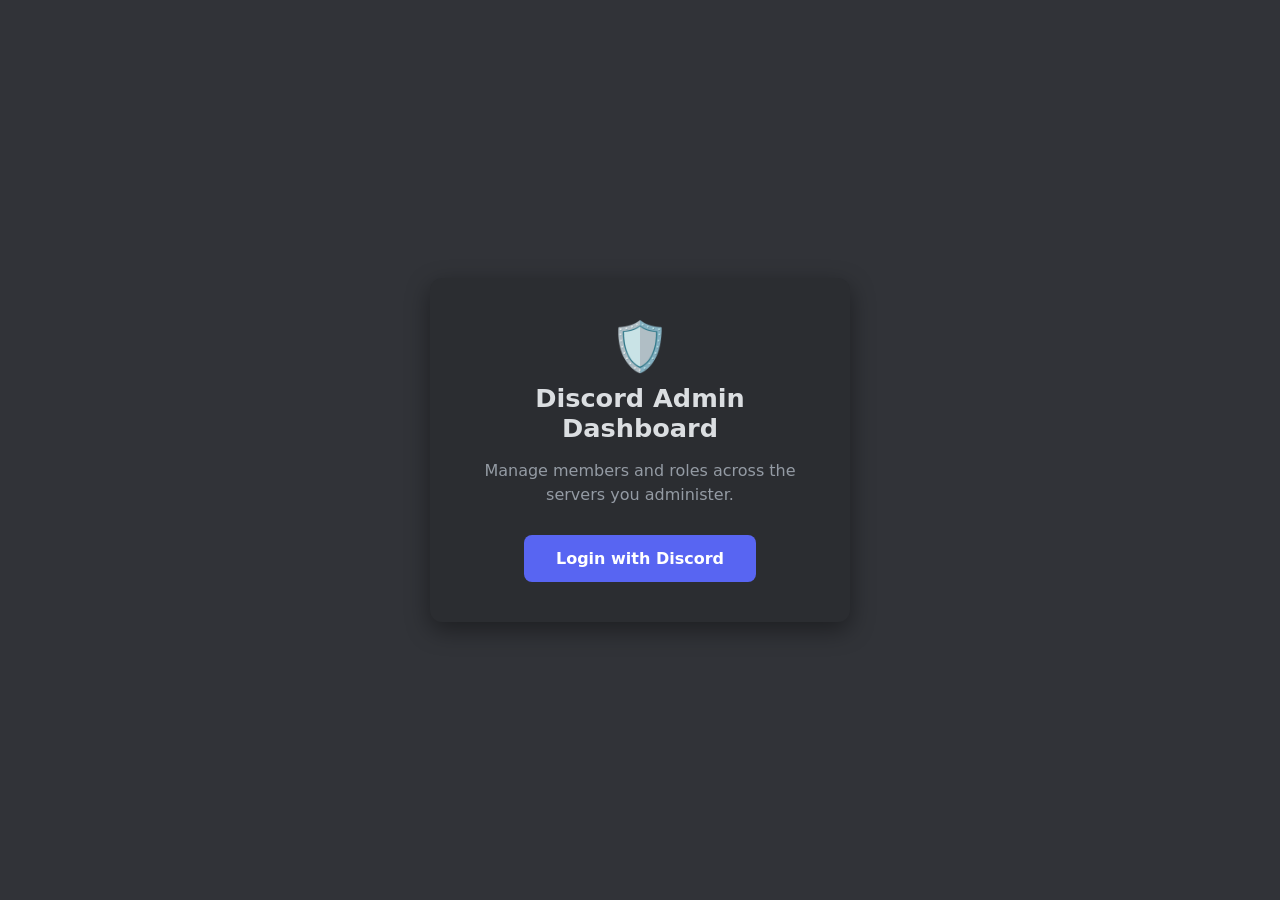
<file: src/main/resources/static/index.html>
<!DOCTYPE html>
<html lang="en">
<head>
    <meta charset="UTF-8">
    <meta name="viewport" content="width=device-width, initial-scale=1.0">
    <title>Login · Discord Admin Dashboard</title>
    <link rel="stylesheet" href="style.css">
</head>
<body class="discord-dark">
<div class="login-container">
    <div class="login-card">
        <div class="login-logo">🛡️</div>
        <h1 class="title">Discord Admin Dashboard</h1>
        <p class="subtitle">Manage members and roles across the servers you administer.</p>
        <a class="login-button" href="/oauth/login">
            <span>Login with Discord</span>
        </a>
    </div>
</div>
</body>
</html>
</file>
<file: src/main/resources/static/style.css>
:root {
    --bg: #313338;
    --bg-alt: #2b2d31;
    --bg-dark: #1e1f22;
    --surface: #383a40;
    --surface-hover: #404249;
    --text: #dbdee1;
    --text-muted: #949ba4;
    --blurple: #5865f2;
    --blurple-hover: #4752c4;
    --danger: #da373c;
    --danger-hover: #a12828;
    --success: #248046;
    --radius: 8px;
}

* {
    box-sizing: border-box;
}

body.discord-dark {
    margin: 0;
    font-family: "gg sans", "Segoe UI", system-ui, sans-serif;
    background-color: var(--bg);
    color: var(--text);
}

/* ---------- login ---------- */

.login-container {
    display: flex;
    justify-content: center;
    align-items: center;
    height: 100vh;
    padding: 1rem;
}

.login-card {
    background: var(--bg-alt);
    padding: 2.5rem;
    border-radius: 12px;
    text-align: center;
    max-width: 420px;
    width: 100%;
    box-shadow: 0 8px 24px rgba(0, 0, 0, 0.4);
}

.login-logo {
    font-size: 3rem;
    margin-bottom: 0.5rem;
}

.title {
    font-size: 1.6rem;
    margin: 0 0 0.75rem;
}

.subtitle {
    color: var(--text-muted);
    margin-bottom: 1.75rem;
    line-height: 1.5;
}

.login-button {
    display: inline-block;
    background-color: var(--blurple);
    color: #fff;
    padding: 0.85rem 2rem;
    border-radius: var(--radius);
    font-size: 1rem;
    font-weight: 600;
    text-decoration: none;
    transition: background-color 0.2s;
}

.login-button:hover {
    background-color: var(--blurple-hover);
}

/* ---------- layout ---------- */

.layout {
    display: flex;
    height: 100vh;
}

.sidebar {
    background-color: var(--bg-dark);
    width: 260px;
    flex-shrink: 0;
    display: flex;
    flex-direction: column;
    padding: 1rem;
}

.sidebar-header {
    padding: 0.25rem 0.5rem 0.75rem;
}

.sidebar-title {
    font-size: 0.75rem;
    font-weight: 700;
    text-transform: uppercase;
    letter-spacing: 0.04em;
    color: var(--text-muted);
}

.server-list {
    list-style: none;
    padding: 0;
    margin: 0;
    flex-grow: 1;
    overflow-y: auto;
}

.server-list li {
    margin-bottom: 0.35rem;
}

.server-button {
    display: flex;
    align-items: center;
    gap: 0.65rem;
    width: 100%;
    background: transparent;
    color: var(--text);
    border: none;
    padding: 0.5rem;
    border-radius: var(--radius);
    cursor: pointer;
    text-align: left;
    transition: background-color 0.15s;
}

.server-button:hover {
    background-color: var(--surface-hover);
}

.server-button.active {
    background-color: var(--blurple);
    color: #fff;
}

.server-icon {
    width: 40px;
    height: 40px;
    border-radius: 50%;
    flex-shrink: 0;
    object-fit: cover;
}

.server-icon-fallback {
    display: flex;
    align-items: center;
    justify-content: center;
    background: var(--surface);
    font-size: 0.8rem;
    font-weight: 700;
}

.server-label {
    overflow: hidden;
    text-overflow: ellipsis;
    white-space: nowrap;
}

.server-empty {
    padding: 0.5rem;
}

.sidebar-footer {
    border-top: 1px solid var(--surface);
    padding-top: 0.75rem;
    display: flex;
    flex-direction: column;
    gap: 0.5rem;
}

.current-user {
    font-size: 0.85rem;
    color: var(--text-muted);
    padding: 0 0.25rem;
    overflow: hidden;
    text-overflow: ellipsis;
    white-space: nowrap;
}

.logout-button {
    background-color: var(--danger);
    color: #fff;
    border: none;
    padding: 0.55rem;
    border-radius: var(--radius);
    cursor: pointer;
    font-weight: 600;
    transition: background-color 0.15s;
}

.logout-button:hover {
    background-color: var(--danger-hover);
}

/* ---------- main ---------- */

.main-content {
    flex-grow: 1;
    padding: 1.75rem 2rem;
    overflow-y: auto;
}

.main-header h2 {
    margin: 0 0 0.25rem;
}

.muted {
    color: var(--text-muted);
    margin: 0;
}

.toolbar {
    margin: 1rem 0;
}

.member-list {
    list-style: none;
    padding: 0;
    margin: 1rem 0 0;
}

.member-row {
    display: flex;
    align-items: center;
    gap: 0.75rem;
    padding: 0.6rem 0.75rem;
    border-radius: var(--radius);
    transition: background-color 0.15s;
}

.member-row:hover {
    background-color: var(--bg-alt);
}

.member-avatar {
    width: 40px;
    height: 40px;
    border-radius: 50%;
    flex-shrink: 0;
}

.member-name {
    flex-grow: 1;
    font-weight: 500;
}

.member-actions {
    display: flex;
    gap: 0.4rem;
    flex-wrap: wrap;
}

/* ---------- buttons ---------- */

.btn {
    background: var(--surface);
    color: var(--text);
    border: none;
    padding: 0.5rem 0.9rem;
    border-radius: var(--radius);
    cursor: pointer;
    font-size: 0.9rem;
    transition: background-color 0.15s, opacity 0.15s;
}

.btn:hover {
    background: var(--surface-hover);
}

.btn:disabled {
    opacity: 0.5;
    cursor: not-allowed;
}

.btn-small {
    padding: 0.35rem 0.6rem;
    font-size: 0.8rem;
}

.btn-primary {
    background: var(--blurple);
    color: #fff;
}

.btn-primary:hover {
    background: var(--blurple-hover);
}

.btn-danger {
    background: var(--danger);
    color: #fff;
}

.btn-danger:hover {
    background: var(--danger-hover);
}

/* ---------- modal ---------- */

.modal {
    position: fixed;
    inset: 0;
    background: rgba(0, 0, 0, 0.6);
    display: flex;
    align-items: center;
    justify-content: center;
    padding: 1rem;
    z-index: 50;
}

.modal[hidden] {
    display: none;
}

.modal-content {
    background: var(--bg-alt);
    padding: 1.5rem;
    border-radius: 10px;
    width: 100%;
    max-width: 400px;
    box-shadow: 0 8px 24px rgba(0, 0, 0, 0.5);
}

.modal-content h3 {
    margin: 0 0 1rem;
}

.field-label {
    display: block;
    font-size: 0.78rem;
    text-transform: uppercase;
    letter-spacing: 0.03em;
    color: var(--text-muted);
    margin: 0.75rem 0 0.35rem;
}

.modal-content select,
.modal-content input {
    width: 100%;
    padding: 0.6rem;
    background: var(--bg-dark);
    border: 1px solid var(--surface);
    border-radius: var(--radius);
    color: var(--text);
    font-size: 0.95rem;
}

.modal-actions {
    display: flex;
    gap: 0.5rem;
    justify-content: flex-end;
    margin-top: 1.25rem;
}

.perm-filter {
    margin-bottom: 0.5rem;
}

.perm-checklist {
    max-height: 240px;
    overflow-y: auto;
    border: 1px solid var(--surface);
    border-radius: var(--radius);
    padding: 0.4rem;
    background: var(--bg-dark);
}

.perm-item {
    display: flex;
    align-items: center;
    gap: 0.55rem;
    padding: 0.35rem 0.45rem;
    border-radius: 6px;
    cursor: pointer;
    font-size: 0.9rem;
}

.perm-item:hover {
    background: var(--surface-hover);
}

.perm-item input {
    width: auto;
    margin: 0;
    cursor: pointer;
}

.perm-item[hidden] {
    display: none;
}

/* ---------- toasts ---------- */

.toast-container {
    position: fixed;
    bottom: 1.25rem;
    right: 1.25rem;
    display: flex;
    flex-direction: column;
    gap: 0.5rem;
    z-index: 100;
}

.toast {
    background: var(--surface);
    color: var(--text);
    padding: 0.75rem 1rem;
    border-radius: var(--radius);
    box-shadow: 0 4px 12px rgba(0, 0, 0, 0.4);
    opacity: 0;
    transform: translateY(10px);
    transition: opacity 0.25s, transform 0.25s;
    border-left: 4px solid var(--blurple);
    max-width: 320px;
}

.toast.show {
    opacity: 1;
    transform: translateY(0);
}

.toast-success {
    border-left-color: var(--success);
}

.toast-error {
    border-left-color: var(--danger);
}

/* ---------- responsive ---------- */

@media (max-width: 720px) {
    .layout {
        flex-direction: column;
        height: auto;
    }

    .sidebar {
        width: 100%;
        flex-direction: row;
        flex-wrap: wrap;
        align-items: center;
    }

    .server-list {
        display: flex;
        flex-wrap: wrap;
        gap: 0.35rem;
        width: 100%;
    }

    .member-actions {
        width: 100%;
    }
}
</file>
